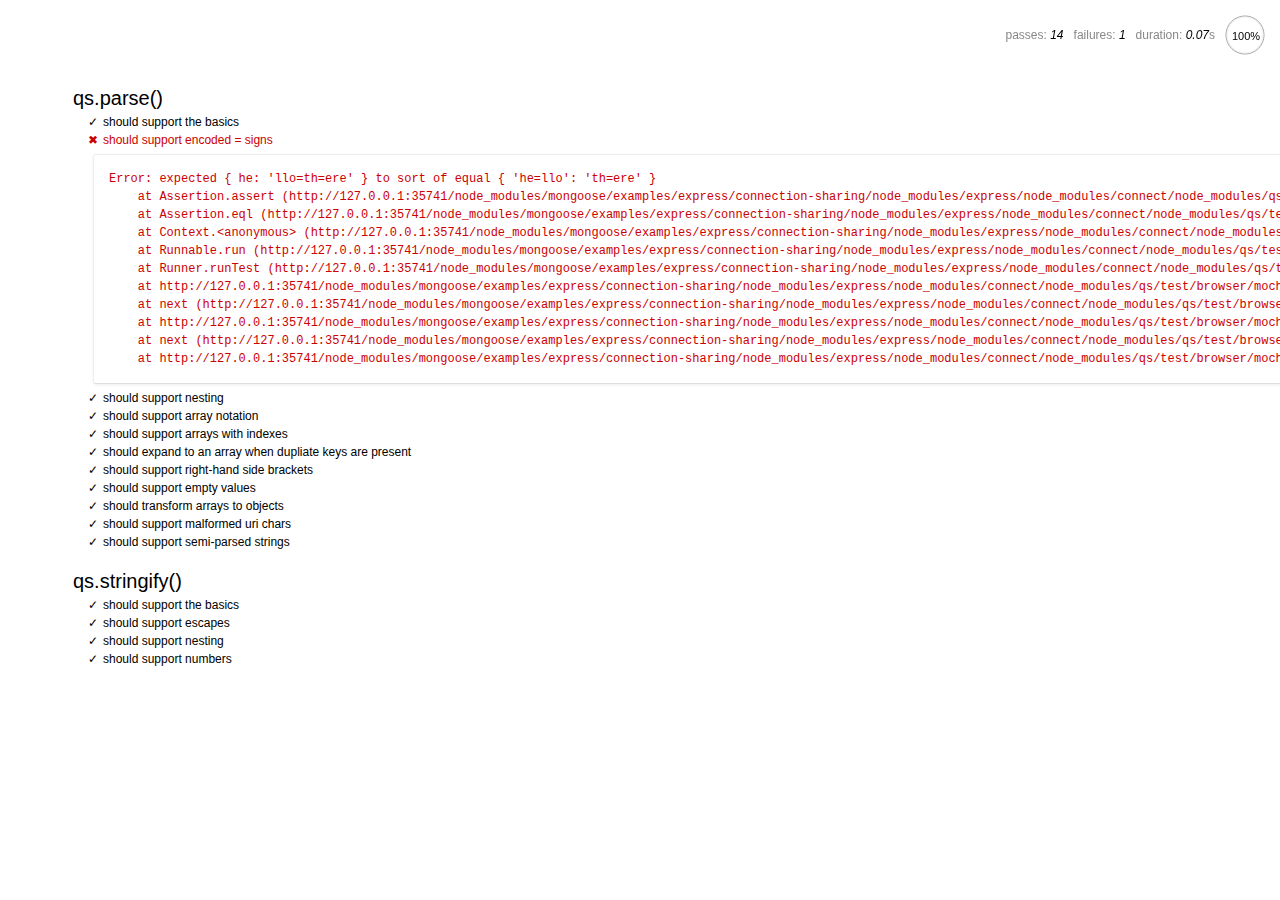
<file: node_modules/mongoose/examples/express/connection-sharing/node_modules/express/node_modules/connect/node_modules/qs/test/browser/index.html>
<html>
  <head>
    <title>Mocha</title>
    <meta http-equiv="Content-Type" content="text/html; charset=UTF-8">
    <link rel="stylesheet" href="mocha.css" />
    <script src="jquery.js" type="text/javascript"></script>
    <script src="expect.js"></script>
    <script src="mocha.js"></script>
    <script>mocha.setup('bdd')</script>
    <script src="qs.js"></script>
    <script src="../parse.js"></script>
    <script src="../stringify.js"></script>
    <script>onload = mocha.run;</script>
  </head>
  <body>
    <div id="mocha"></div>
  </body>
</html>
</file>
<file: node_modules/mongoose/examples/express/connection-sharing/node_modules/express/node_modules/connect/node_modules/qs/test/browser/mocha.css>
body {
  font: 20px/1.5 "Helvetica Neue", Helvetica, Arial, sans-serif;
  padding: 60px 50px;
}

#mocha h1, h2 {
  margin: 0;
}

#mocha h1 {
  margin-top: 15px;
  font-size: 1em;
  font-weight: 200;
}

#mocha .suite .suite h1 {
  margin-top: 0;
  font-size: .8em;
}

#mocha h2 {
  font-size: 12px;
  font-weight: normal;
  cursor: pointer;
}

#mocha .suite {
  margin-left: 15px;
}

#mocha .test {
  margin-left: 15px;
}

#mocha .test:hover h2::after {
  position: relative;
  top: 0;
  right: -10px;
  content: '(view source)';
  font-size: 12px;
  font-family: arial;
  color: #888;
}

#mocha .test.pending:hover h2::after {
  content: '(pending)';
  font-family: arial;
}

#mocha .test.pass.medium .duration {
  background: #C09853;
}

#mocha .test.pass.slow .duration {
  background: #B94A48;
}

#mocha .test.pass::before {
  content: '✓';
  font-size: 12px;
  display: block;
  float: left;
  margin-right: 5px;
}

#mocha .test.pass .duration {
  font-size: 9px;
  margin-left: 5px;
  padding: 2px 5px;
  color: white;
  -webkit-box-shadow: inset 0 1px 1px rgba(0,0,0,.2);
  -moz-box-shadow: inset 0 1px 1px rgba(0,0,0,.2);
  box-shadow: inset 0 1px 1px rgba(0,0,0,.2);
  -webkit-border-radius: 5px;
  -moz-border-radius: 5px;
  -ms-border-radius: 5px;
  -o-border-radius: 5px;
  border-radius: 5px;
}

#mocha .test.pass.fast .duration {
  display: none;
}

#mocha .test.pending {
  color: #0b97c4;
}

#mocha .test.pending::before {
  content: '◦';
  color: #0b97c4;
}

#mocha .test.fail {
  color: #c00;
}

#mocha .test.fail pre {
  color: black;
}

#mocha .test.fail::before {
  content: '✖';
  font-size: 12px;
  display: block;
  float: left;
  margin-right: 5px;
  color: #c00;
}

#mocha .test pre.error {
  color: #c00;
}

#mocha .test pre {
  display: inline-block;
  font: 12px/1.5 monaco, monospace;
  margin: 5px;
  padding: 15px;
  border: 1px solid #eee;
  border-bottom-color: #ddd;
  -webkit-border-radius: 3px;
  -webkit-box-shadow: 0 1px 3px #eee;
}

#error {
  color: #c00;
  font-size: 1.5  em;
  font-weight: 100;
  letter-spacing: 1px;
}

#stats {
  position: fixed;
  top: 15px;
  right: 10px;
  font-size: 12px;
  margin: 0;
  color: #888;
}

#stats .progress {
  float: right;
  padding-top: 0;
}

#stats em {
  color: black;
}

#stats li {
  display: inline-block;
  margin: 0 5px;
  list-style: none;
  padding-top: 11px;
}

code .comment { color: #ddd }
code .init { color: #2F6FAD }
code .string { color: #5890AD }
code .keyword { color: #8A6343 }
code .number { color: #2F6FAD }
</file>
